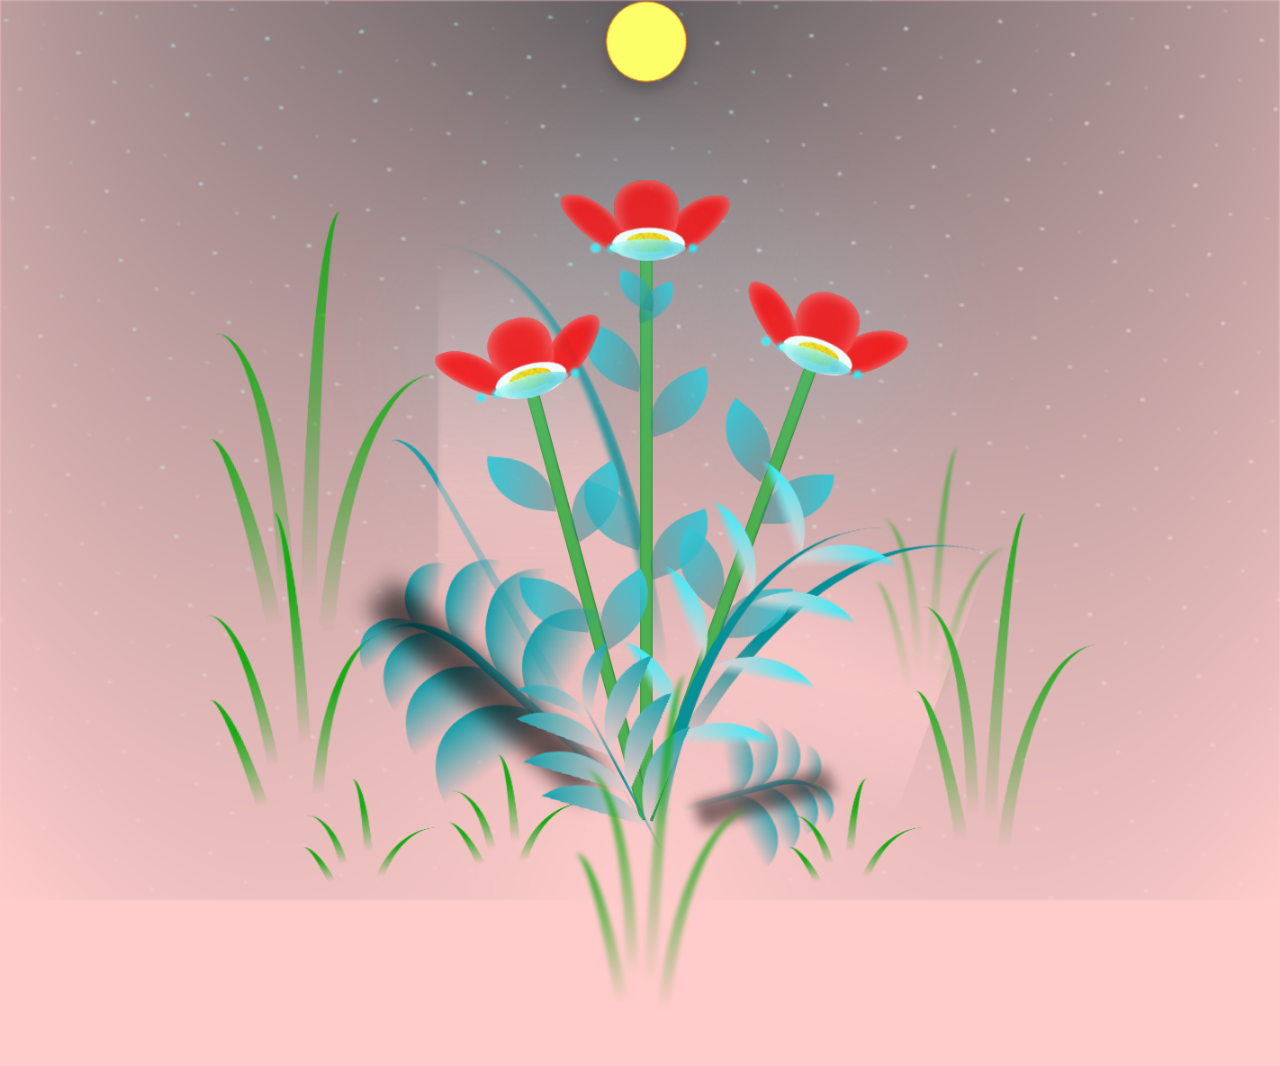
<file: index.html>
<!DOCTYPE html>
<html lang="en">
<head>
    <meta charset="UTF-8">
    <meta name="viewport" content="width=device-width, initial-scale=1.0">
    <title><3</title>
    <link rel="stylesheet" href="style.css">
    <script src="script.js"></script>
</head>
<body class="not-loaded">
    <div class="night"></div>
    <div class="flowers">
      <div class="flower flower--1">
        <div class="flower__leafs flower__leafs--1">
          <div class="flower__leaf flower__leaf--1"></div>
          <div class="flower__leaf flower__leaf--2"></div>
          <div class="flower__leaf flower__leaf--3"></div>
          <div class="flower__leaf flower__leaf--4"></div>
          <div class="flower__white-circle"></div>
  
          <div class="flower__light flower__light--1"></div>
          <div class="flower__light flower__light--2"></div>
          <div class="flower__light flower__light--3"></div>
          <div class="flower__light flower__light--4"></div>
          <div class="flower__light flower__light--5"></div>
          <div class="flower__light flower__light--6"></div>
          <div class="flower__light flower__light--7"></div>
          <div class="flower__light flower__light--8"></div>
  
        </div>
        <div class="flower__line">
          <div class="flower__line__leaf flower__line__leaf--1"></div>
          <div class="flower__line__leaf flower__line__leaf--2"></div>
          <div class="flower__line__leaf flower__line__leaf--3"></div>
          <div class="flower__line__leaf flower__line__leaf--4"></div>
          <div class="flower__line__leaf flower__line__leaf--5"></div>
          <div class="flower__line__leaf flower__line__leaf--6"></div>
        </div>
        <a href="yesno.html" class="flower__button"></a>
      </div>
  
      <div class="flower flower--2">
        <div class="flower__leafs flower__leafs--2">
          <div class="flower__leaf flower__leaf--1"></div>
          <div class="flower__leaf flower__leaf--2"></div>
          <div class="flower__leaf flower__leaf--3"></div>
          <div class="flower__leaf flower__leaf--4"></div>
          <div class="flower__white-circle"></div>
  
          <div class="flower__light flower__light--1"></div>
          <div class="flower__light flower__light--2"></div>
          <div class="flower__light flower__light--3"></div>
          <div class="flower__light flower__light--4"></div>
          <div class="flower__light flower__light--5"></div>
          <div class="flower__light flower__light--6"></div>
          <div class="flower__light flower__light--7"></div>
          <div class="flower__light flower__light--8"></div>
  
        </div>
        <div class="flower__line">
          <div class="flower__line__leaf flower__line__leaf--1"></div>
          <div class="flower__line__leaf flower__line__leaf--2"></div>
          <div class="flower__line__leaf flower__line__leaf--3"></div>
          <div class="flower__line__leaf flower__line__leaf--4"></div>
        </div>
        
      </div>
  
      <div class="flower flower--3">
        <div class="flower__leafs flower__leafs--3">
          <div class="flower__leaf flower__leaf--1"></div>
          <div class="flower__leaf flower__leaf--2"></div>
          <div class="flower__leaf flower__leaf--3"></div>
          <div class="flower__leaf flower__leaf--4"></div>
          <div class="flower__white-circle"></div>
  
          <div class="flower__light flower__light--1"></div>
          <div class="flower__light flower__light--2"></div>
          <div class="flower__light flower__light--3"></div>
          <div class="flower__light flower__light--4"></div>
          <div class="flower__light flower__light--5"></div>
          <div class="flower__light flower__light--6"></div>
          <div class="flower__light flower__light--7"></div>
          <div class="flower__light flower__light--8"></div>
  
        </div>
        <div class="flower__line">
          <div class="flower__line__leaf flower__line__leaf--1"></div>
          <div class="flower__line__leaf flower__line__leaf--2"></div>
          <div class="flower__line__leaf flower__line__leaf--3"></div>
          <div class="flower__line__leaf flower__line__leaf--4"></div>
        </div>
      </div>
  
      <div class="grow-ans" style="--d:1.2s">
        <div class="flower__g-long">
          <div class="flower__g-long__top"></div>
          <div class="flower__g-long__bottom"></div>
        </div>
      </div>
  
      <div class="growing-grass">
        <div class="flower__grass flower__grass--1">
          <div class="flower__grass--top"></div>
          <div class="flower__grass--bottom"></div>
          <div class="flower__grass__leaf flower__grass__leaf--1"></div>
          <div class="flower__grass__leaf flower__grass__leaf--2"></div>
          <div class="flower__grass__leaf flower__grass__leaf--3"></div>
          <div class="flower__grass__leaf flower__grass__leaf--4"></div>
          <div class="flower__grass__leaf flower__grass__leaf--5"></div>
          <div class="flower__grass__leaf flower__grass__leaf--6"></div>
          <div class="flower__grass__leaf flower__grass__leaf--7"></div>
          <div class="flower__grass__leaf flower__grass__leaf--8"></div>
          <div class="flower__grass__overlay"></div>
        </div>
      </div>
  
      <div class="growing-grass">
        <div class="flower__grass flower__grass--2">
          <div class="flower__grass--top"></div>
          <div class="flower__grass--bottom"></div>
          <div class="flower__grass__leaf flower__grass__leaf--1"></div>
          <div class="flower__grass__leaf flower__grass__leaf--2"></div>
          <div class="flower__grass__leaf flower__grass__leaf--3"></div>
          <div class="flower__grass__leaf flower__grass__leaf--4"></div>
          <div class="flower__grass__leaf flower__grass__leaf--5"></div>
          <div class="flower__grass__leaf flower__grass__leaf--6"></div>
          <div class="flower__grass__leaf flower__grass__leaf--7"></div>
          <div class="flower__grass__leaf flower__grass__leaf--8"></div>
          <div class="flower__grass__overlay"></div>
        </div>
      </div>
  
      <div class="grow-ans" style="--d:2.4s">
        <div class="flower__g-right flower__g-right--1">
          <div class="leaf"></div>
        </div>
      </div>
  
      <div class="grow-ans" style="--d:2.8s">
        <div class="flower__g-right flower__g-right--2">
          <div class="leaf"></div>
        </div>
      </div>
  
      <div class="grow-ans" style="--d:2.8s">
        <div class="flower__g-front">
          <div class="flower__g-front__leaf-wrapper flower__g-front__leaf-wrapper--1">
            <div class="flower__g-front__leaf"></div>
          </div>
          <div class="flower__g-front__leaf-wrapper flower__g-front__leaf-wrapper--2">
            <div class="flower__g-front__leaf"></div>
          </div>
          <div class="flower__g-front__leaf-wrapper flower__g-front__leaf-wrapper--3">
            <div class="flower__g-front__leaf"></div>
          </div>
          <div class="flower__g-front__leaf-wrapper flower__g-front__leaf-wrapper--4">
            <div class="flower__g-front__leaf"></div>
          </div>
          <div class="flower__g-front__leaf-wrapper flower__g-front__leaf-wrapper--5">
            <div class="flower__g-front__leaf"></div>
          </div>
          <div class="flower__g-front__leaf-wrapper flower__g-front__leaf-wrapper--6">
            <div class="flower__g-front__leaf"></div>
          </div>
          <div class="flower__g-front__leaf-wrapper flower__g-front__leaf-wrapper--7">
            <div class="flower__g-front__leaf"></div>
          </div>
          <div class="flower__g-front__leaf-wrapper flower__g-front__leaf-wrapper--8">
            <div class="flower__g-front__leaf"></div>
          </div>
          <div class="flower__g-front__line"></div>
        </div>
      </div>
  
      <div class="grow-ans" style="--d:3.2s">
        <div class="flower__g-fr">
          <div class="leaf"></div>
          <div class="flower__g-fr__leaf flower__g-fr__leaf--1"></div>
          <div class="flower__g-fr__leaf flower__g-fr__leaf--2"></div>
          <div class="flower__g-fr__leaf flower__g-fr__leaf--3"></div>
          <div class="flower__g-fr__leaf flower__g-fr__leaf--4"></div>
          <div class="flower__g-fr__leaf flower__g-fr__leaf--5"></div>
          <div class="flower__g-fr__leaf flower__g-fr__leaf--6"></div>
          <div class="flower__g-fr__leaf flower__g-fr__leaf--7"></div>
          <div class="flower__g-fr__leaf flower__g-fr__leaf--8"></div>
        </div>
      </div>
  
      <div class="long-g long-g--0">
        <div class="grow-ans" style="--d:3s">
          <div class="leaf leaf--0"></div>
        </div>
        <div class="grow-ans" style="--d:2.2s">
          <div class="leaf leaf--1"></div>
        </div>
        <div class="grow-ans" style="--d:3.4s">
          <div class="leaf leaf--2"></div>
        </div>
        <div class="grow-ans" style="--d:3.6s">
          <div class="leaf leaf--3"></div>
        </div>
      </div>
  
      <div class="long-g long-g--1">
        <div class="grow-ans" style="--d:3.6s">
          <div class="leaf leaf--0"></div>
        </div>
        <div class="grow-ans" style="--d:3.8s">
          <div class="leaf leaf--1"></div>
        </div>
        <div class="grow-ans" style="--d:4s">
          <div class="leaf leaf--2"></div>
        </div>
        <div class="grow-ans" style="--d:4.2s">
          <div class="leaf leaf--3"></div>
        </div>
      </div>
  
      <div class="long-g long-g--2">
        <div class="grow-ans" style="--d:4s">
          <div class="leaf leaf--0"></div>
        </div>
        <div class="grow-ans" style="--d:4.2s">
          <div class="leaf leaf--1"></div>
        </div>
        <div class="grow-ans" style="--d:4.4s">
          <div class="leaf leaf--2"></div>
        </div>
        <div class="grow-ans" style="--d:4.6s">
          <div class="leaf leaf--3"></div>
        </div>
      </div>
  
      <div class="long-g long-g--3">
        <div class="grow-ans" style="--d:4s">
          <div class="leaf leaf--0"></div>
        </div>
        <div class="grow-ans" style="--d:4.2s">
          <div class="leaf leaf--1"></div>
        </div>
        <div class="grow-ans" style="--d:3s">
          <div class="leaf leaf--2"></div>
        </div>
        <div class="grow-ans" style="--d:3.6s">
          <div class="leaf leaf--3"></div>
        </div>
      </div>
  
      <div class="long-g long-g--4">
        <div class="grow-ans" style="--d:4s">
          <div class="leaf leaf--0"></div>
        </div>
        <div class="grow-ans" style="--d:4.2s">
          <div class="leaf leaf--1"></div>
        </div>
        <div class="grow-ans" style="--d:3s">
          <div class="leaf leaf--2"></div>
        </div>
        <div class="grow-ans" style="--d:3.6s">
          <div class="leaf leaf--3"></div>
        </div>
      </div>
  
      <div class="long-g long-g--5">
        <div class="grow-ans" style="--d:4s">
          <div class="leaf leaf--0"></div>
        </div>
        <div class="grow-ans" style="--d:4.2s">
          <div class="leaf leaf--1"></div>
        </div>
        <div class="grow-ans" style="--d:3s">
          <div class="leaf leaf--2"></div>
        </div>
        <div class="grow-ans" style="--d:3.6s">
          <div class="leaf leaf--3"></div>
        </div>
      </div>
  
      <div class="long-g long-g--6">
        <div class="grow-ans" style="--d:4.2s">
          <div class="leaf leaf--0"></div>
        </div>
        <div class="grow-ans" style="--d:4.4s">
          <div class="leaf leaf--1"></div>
        </div>
        <div class="grow-ans" style="--d:4.6s">
          <div class="leaf leaf--2"></div>
        </div>
        <div class="grow-ans" style="--d:4.8s">
          <div class="leaf leaf--3"></div>
        </div>
      </div>
  
      <div class="long-g long-g--7">
        <div class="grow-ans" style="--d:3s">
          <div class="leaf leaf--0"></div>
        </div>
        <div class="grow-ans" style="--d:3.2s">
          <div class="leaf leaf--1"></div>
        </div>
        <div class="grow-ans" style="--d:3.5s">
          <div class="leaf leaf--2"></div>
        </div>
        <div class="grow-ans" style="--d:3.6s">
          <div class="leaf leaf--3"></div>
        </div>
      </div>
    </div>
  </body>
</html>
</file>
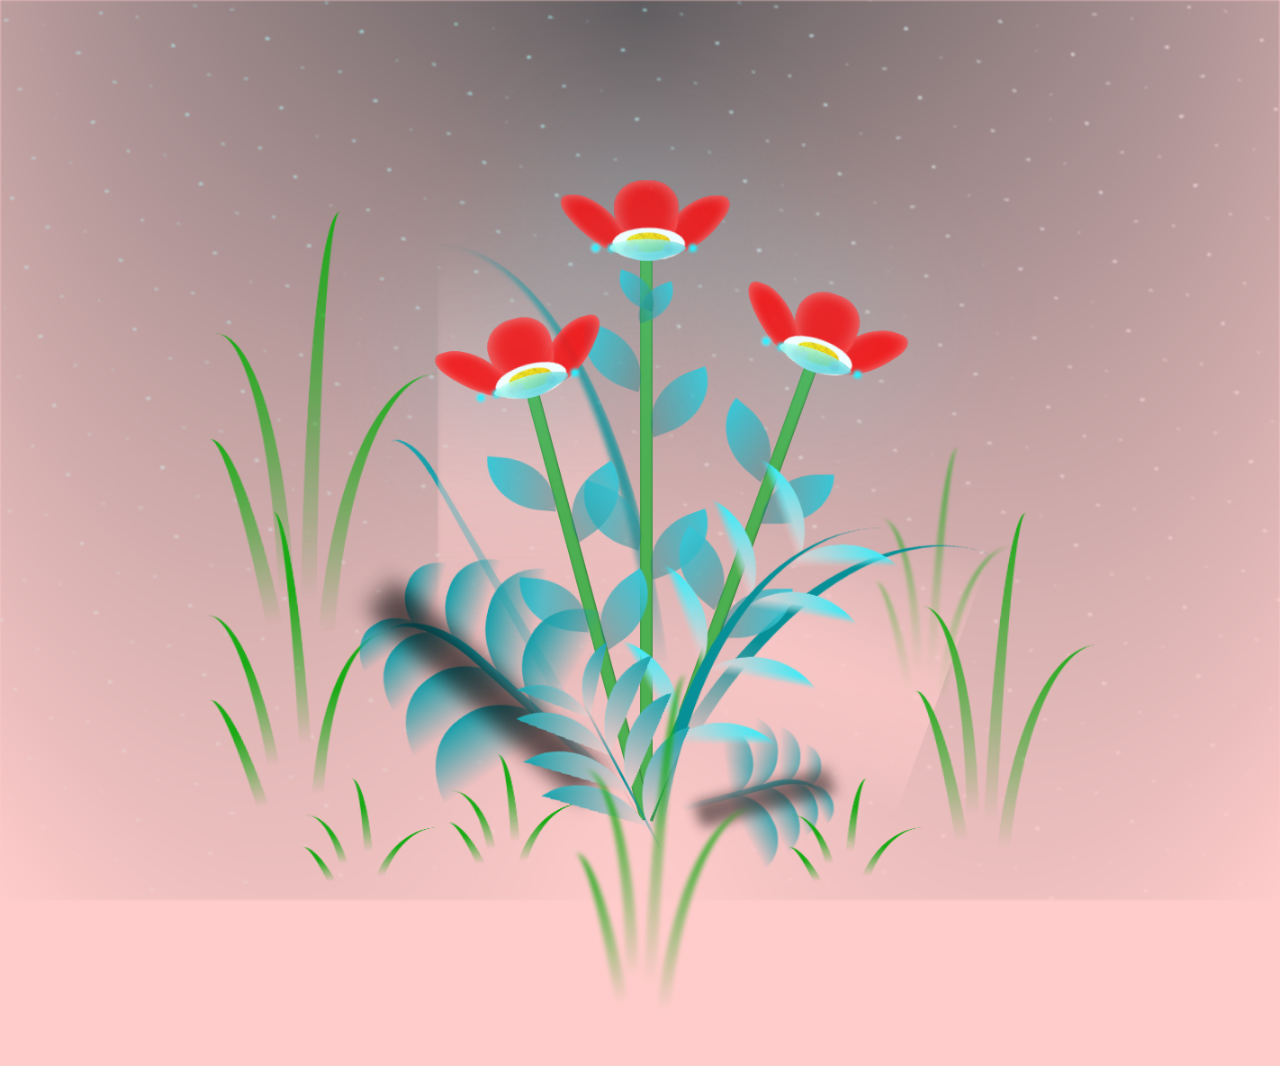
<file: flowers.html>
<!DOCTYPE html>
<html lang="en">
<head>
    <meta charset="UTF-8">
    <meta name="viewport" content="width=device-width, initial-scale=1.0">
    <title><3</title>
    <link rel="stylesheet" href="style.css">
    <script src="script.js"></script>
</head>
<body class="not-loaded">
    <div class="night"></div>
    <div class="flowers">
      <div class="flower flower--1">
        <div class="flower__leafs flower__leafs--1">
          <div class="flower__leaf flower__leaf--1"></div>
          <div class="flower__leaf flower__leaf--2"></div>
          <div class="flower__leaf flower__leaf--3"></div>
          <div class="flower__leaf flower__leaf--4"></div>
          <div class="flower__white-circle"></div>
  
          <div class="flower__light flower__light--1"></div>
          <div class="flower__light flower__light--2"></div>
          <div class="flower__light flower__light--3"></div>
          <div class="flower__light flower__light--4"></div>
          <div class="flower__light flower__light--5"></div>
          <div class="flower__light flower__light--6"></div>
          <div class="flower__light flower__light--7"></div>
          <div class="flower__light flower__light--8"></div>
  
        </div>
        <div class="flower__line">
          <div class="flower__line__leaf flower__line__leaf--1"></div>
          <div class="flower__line__leaf flower__line__leaf--2"></div>
          <div class="flower__line__leaf flower__line__leaf--3"></div>
          <div class="flower__line__leaf flower__line__leaf--4"></div>
          <div class="flower__line__leaf flower__line__leaf--5"></div>
          <div class="flower__line__leaf flower__line__leaf--6"></div>
        </div>
      </div>
  
      <div class="flower flower--2">
        <div class="flower__leafs flower__leafs--2">
          <div class="flower__leaf flower__leaf--1"></div>
          <div class="flower__leaf flower__leaf--2"></div>
          <div class="flower__leaf flower__leaf--3"></div>
          <div class="flower__leaf flower__leaf--4"></div>
          <div class="flower__white-circle"></div>
  
          <div class="flower__light flower__light--1"></div>
          <div class="flower__light flower__light--2"></div>
          <div class="flower__light flower__light--3"></div>
          <div class="flower__light flower__light--4"></div>
          <div class="flower__light flower__light--5"></div>
          <div class="flower__light flower__light--6"></div>
          <div class="flower__light flower__light--7"></div>
          <div class="flower__light flower__light--8"></div>
  
        </div>
        <div class="flower__line">
          <div class="flower__line__leaf flower__line__leaf--1"></div>
          <div class="flower__line__leaf flower__line__leaf--2"></div>
          <div class="flower__line__leaf flower__line__leaf--3"></div>
          <div class="flower__line__leaf flower__line__leaf--4"></div>
        </div>
      </div>
  
      <div class="flower flower--3">
        <div class="flower__leafs flower__leafs--3">
          <div class="flower__leaf flower__leaf--1"></div>
          <div class="flower__leaf flower__leaf--2"></div>
          <div class="flower__leaf flower__leaf--3"></div>
          <div class="flower__leaf flower__leaf--4"></div>
          <div class="flower__white-circle"></div>
  
          <div class="flower__light flower__light--1"></div>
          <div class="flower__light flower__light--2"></div>
          <div class="flower__light flower__light--3"></div>
          <div class="flower__light flower__light--4"></div>
          <div class="flower__light flower__light--5"></div>
          <div class="flower__light flower__light--6"></div>
          <div class="flower__light flower__light--7"></div>
          <div class="flower__light flower__light--8"></div>
  
        </div>
        <div class="flower__line">
          <div class="flower__line__leaf flower__line__leaf--1"></div>
          <div class="flower__line__leaf flower__line__leaf--2"></div>
          <div class="flower__line__leaf flower__line__leaf--3"></div>
          <div class="flower__line__leaf flower__line__leaf--4"></div>
        </div>
      </div>
  
      <div class="grow-ans" style="--d:1.2s">
        <div class="flower__g-long">
          <div class="flower__g-long__top"></div>
          <div class="flower__g-long__bottom"></div>
        </div>
      </div>
  
      <div class="growing-grass">
        <div class="flower__grass flower__grass--1">
          <div class="flower__grass--top"></div>
          <div class="flower__grass--bottom"></div>
          <div class="flower__grass__leaf flower__grass__leaf--1"></div>
          <div class="flower__grass__leaf flower__grass__leaf--2"></div>
          <div class="flower__grass__leaf flower__grass__leaf--3"></div>
          <div class="flower__grass__leaf flower__grass__leaf--4"></div>
          <div class="flower__grass__leaf flower__grass__leaf--5"></div>
          <div class="flower__grass__leaf flower__grass__leaf--6"></div>
          <div class="flower__grass__leaf flower__grass__leaf--7"></div>
          <div class="flower__grass__leaf flower__grass__leaf--8"></div>
          <div class="flower__grass__overlay"></div>
        </div>
      </div>
  
      <div class="growing-grass">
        <div class="flower__grass flower__grass--2">
          <div class="flower__grass--top"></div>
          <div class="flower__grass--bottom"></div>
          <div class="flower__grass__leaf flower__grass__leaf--1"></div>
          <div class="flower__grass__leaf flower__grass__leaf--2"></div>
          <div class="flower__grass__leaf flower__grass__leaf--3"></div>
          <div class="flower__grass__leaf flower__grass__leaf--4"></div>
          <div class="flower__grass__leaf flower__grass__leaf--5"></div>
          <div class="flower__grass__leaf flower__grass__leaf--6"></div>
          <div class="flower__grass__leaf flower__grass__leaf--7"></div>
          <div class="flower__grass__leaf flower__grass__leaf--8"></div>
          <div class="flower__grass__overlay"></div>
        </div>
      </div>
  
      <div class="grow-ans" style="--d:2.4s">
        <div class="flower__g-right flower__g-right--1">
          <div class="leaf"></div>
        </div>
      </div>
  
      <div class="grow-ans" style="--d:2.8s">
        <div class="flower__g-right flower__g-right--2">
          <div class="leaf"></div>
        </div>
      </div>
  
      <div class="grow-ans" style="--d:2.8s">
        <div class="flower__g-front">
          <div class="flower__g-front__leaf-wrapper flower__g-front__leaf-wrapper--1">
            <div class="flower__g-front__leaf"></div>
          </div>
          <div class="flower__g-front__leaf-wrapper flower__g-front__leaf-wrapper--2">
            <div class="flower__g-front__leaf"></div>
          </div>
          <div class="flower__g-front__leaf-wrapper flower__g-front__leaf-wrapper--3">
            <div class="flower__g-front__leaf"></div>
          </div>
          <div class="flower__g-front__leaf-wrapper flower__g-front__leaf-wrapper--4">
            <div class="flower__g-front__leaf"></div>
          </div>
          <div class="flower__g-front__leaf-wrapper flower__g-front__leaf-wrapper--5">
            <div class="flower__g-front__leaf"></div>
          </div>
          <div class="flower__g-front__leaf-wrapper flower__g-front__leaf-wrapper--6">
            <div class="flower__g-front__leaf"></div>
          </div>
          <div class="flower__g-front__leaf-wrapper flower__g-front__leaf-wrapper--7">
            <div class="flower__g-front__leaf"></div>
          </div>
          <div class="flower__g-front__leaf-wrapper flower__g-front__leaf-wrapper--8">
            <div class="flower__g-front__leaf"></div>
          </div>
          <div class="flower__g-front__line"></div>
        </div>
      </div>
  
      <div class="grow-ans" style="--d:3.2s">
        <div class="flower__g-fr">
          <div class="leaf"></div>
          <div class="flower__g-fr__leaf flower__g-fr__leaf--1"></div>
          <div class="flower__g-fr__leaf flower__g-fr__leaf--2"></div>
          <div class="flower__g-fr__leaf flower__g-fr__leaf--3"></div>
          <div class="flower__g-fr__leaf flower__g-fr__leaf--4"></div>
          <div class="flower__g-fr__leaf flower__g-fr__leaf--5"></div>
          <div class="flower__g-fr__leaf flower__g-fr__leaf--6"></div>
          <div class="flower__g-fr__leaf flower__g-fr__leaf--7"></div>
          <div class="flower__g-fr__leaf flower__g-fr__leaf--8"></div>
        </div>
      </div>
  
      <div class="long-g long-g--0">
        <div class="grow-ans" style="--d:3s">
          <div class="leaf leaf--0"></div>
        </div>
        <div class="grow-ans" style="--d:2.2s">
          <div class="leaf leaf--1"></div>
        </div>
        <div class="grow-ans" style="--d:3.4s">
          <div class="leaf leaf--2"></div>
        </div>
        <div class="grow-ans" style="--d:3.6s">
          <div class="leaf leaf--3"></div>
        </div>
      </div>
  
      <div class="long-g long-g--1">
        <div class="grow-ans" style="--d:3.6s">
          <div class="leaf leaf--0"></div>
        </div>
        <div class="grow-ans" style="--d:3.8s">
          <div class="leaf leaf--1"></div>
        </div>
        <div class="grow-ans" style="--d:4s">
          <div class="leaf leaf--2"></div>
        </div>
        <div class="grow-ans" style="--d:4.2s">
          <div class="leaf leaf--3"></div>
        </div>
      </div>
  
      <div class="long-g long-g--2">
        <div class="grow-ans" style="--d:4s">
          <div class="leaf leaf--0"></div>
        </div>
        <div class="grow-ans" style="--d:4.2s">
          <div class="leaf leaf--1"></div>
        </div>
        <div class="grow-ans" style="--d:4.4s">
          <div class="leaf leaf--2"></div>
        </div>
        <div class="grow-ans" style="--d:4.6s">
          <div class="leaf leaf--3"></div>
        </div>
      </div>
  
      <div class="long-g long-g--3">
        <div class="grow-ans" style="--d:4s">
          <div class="leaf leaf--0"></div>
        </div>
        <div class="grow-ans" style="--d:4.2s">
          <div class="leaf leaf--1"></div>
        </div>
        <div class="grow-ans" style="--d:3s">
          <div class="leaf leaf--2"></div>
        </div>
        <div class="grow-ans" style="--d:3.6s">
          <div class="leaf leaf--3"></div>
        </div>
      </div>
  
      <div class="long-g long-g--4">
        <div class="grow-ans" style="--d:4s">
          <div class="leaf leaf--0"></div>
        </div>
        <div class="grow-ans" style="--d:4.2s">
          <div class="leaf leaf--1"></div>
        </div>
        <div class="grow-ans" style="--d:3s">
          <div class="leaf leaf--2"></div>
        </div>
        <div class="grow-ans" style="--d:3.6s">
          <div class="leaf leaf--3"></div>
        </div>
      </div>
  
      <div class="long-g long-g--5">
        <div class="grow-ans" style="--d:4s">
          <div class="leaf leaf--0"></div>
        </div>
        <div class="grow-ans" style="--d:4.2s">
          <div class="leaf leaf--1"></div>
        </div>
        <div class="grow-ans" style="--d:3s">
          <div class="leaf leaf--2"></div>
        </div>
        <div class="grow-ans" style="--d:3.6s">
          <div class="leaf leaf--3"></div>
        </div>
      </div>
  
      <div class="long-g long-g--6">
        <div class="grow-ans" style="--d:4.2s">
          <div class="leaf leaf--0"></div>
        </div>
        <div class="grow-ans" style="--d:4.4s">
          <div class="leaf leaf--1"></div>
        </div>
        <div class="grow-ans" style="--d:4.6s">
          <div class="leaf leaf--2"></div>
        </div>
        <div class="grow-ans" style="--d:4.8s">
          <div class="leaf leaf--3"></div>
        </div>
      </div>
  
      <div class="long-g long-g--7">
        <div class="grow-ans" style="--d:3s">
          <div class="leaf leaf--0"></div>
        </div>
        <div class="grow-ans" style="--d:3.2s">
          <div class="leaf leaf--1"></div>
        </div>
        <div class="grow-ans" style="--d:3.5s">
          <div class="leaf leaf--2"></div>
        </div>
        <div class="grow-ans" style="--d:3.6s">
          <div class="leaf leaf--3"></div>
        </div>
      </div>
    </div>
  </body>
</html>
</file>
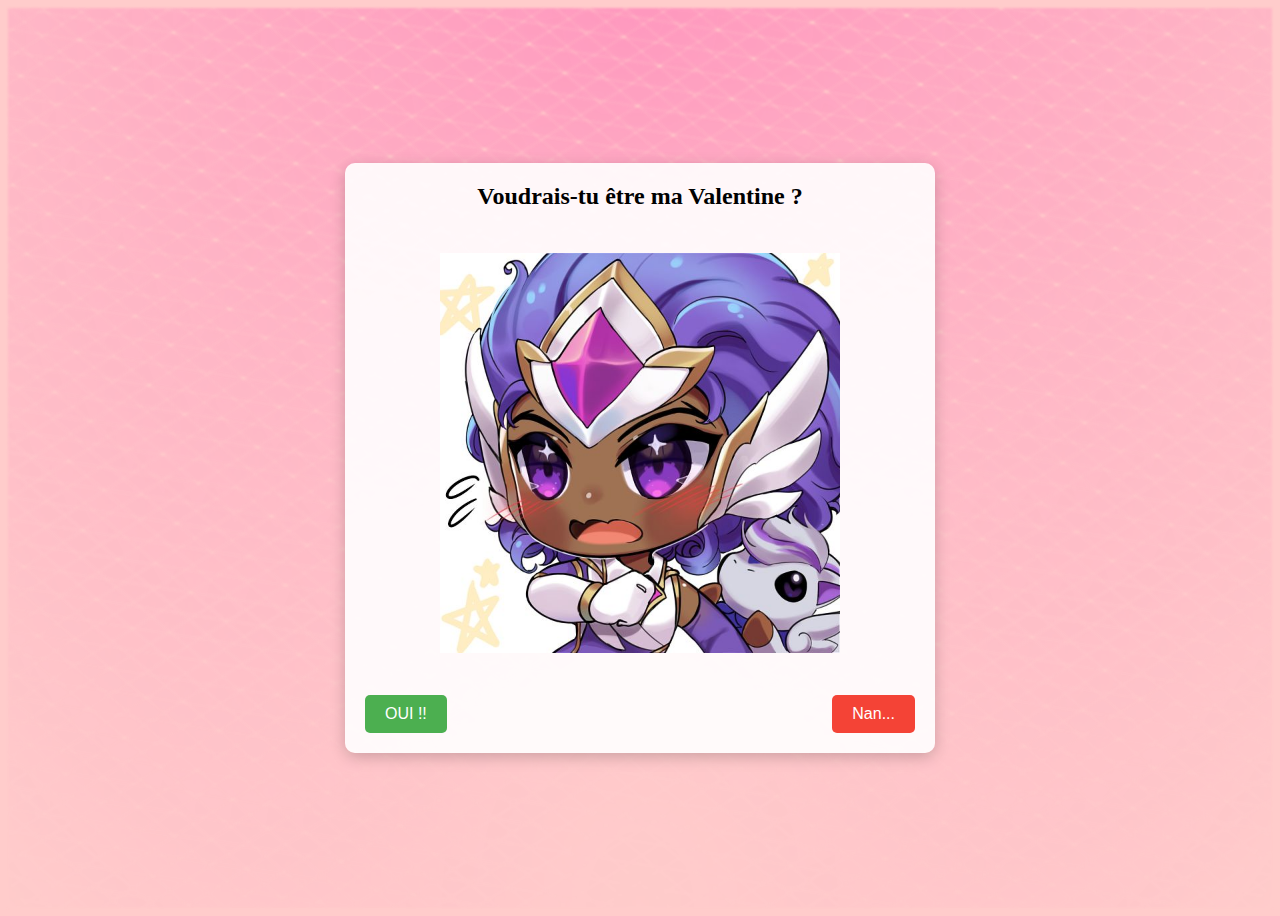
<file: yesno.html>
<!DOCTYPE html>
<html lang="fr">
<head>
    <meta charset="UTF-8">
    <meta name="viewport" content="width=device-width, initial-scale=1.0">
    <title><3</title>
    <link rel="stylesheet" href="question.css">
    <script src="script.js"></script>
</head>
<body>
    <div class="background"></div>
        <div class="vignette">
            <h1 class="vignette__title">Voudrais-tu être ma Valentine ?</h1>
            <img src="img/rell.jpg" alt="Star Guardian Rell" class="vignette__image">
            <div class="vignette__buttons">
                <button class="vignette__button vignette__button--green">OUI !!</button>
                <button class="vignette__button vignette__button--red">Nan...</button>
            </div>
            <button class="vignette__button vignette__button--heart" style="display: none;"><a href="index.html">❤️</a></button>
        </div>
</body>
</html>
</file>
<file: style.css>
*,
*::after,
*::before {
  padding: 0;
  margin: 0;
  box-sizing: border-box;
}

:root {
  --dark-color: #ffcccb; 
  --stem-color: #4CAF50; 
  --petal-color: #FF0000; 
  --light-color: #FFB6C1;
}

body {
  display: flex;
  align-items: flex-end;
  justify-content: center;
  min-height: 100vh;
  background-color: var(--dark-color);
  overflow: hidden;
  perspective: 1000px;
}

.night {
  position: fixed;
  left: 50%;
  top: 0;
  transform: translateX(-50%);
  width: 100%;
  height: 100%;
  filter: blur(0.1vmin);
  background-image: radial-gradient(ellipse at top, transparent 0%, var(--dark-color)), radial-gradient(ellipse at bottom, var(--dark-color), rgba(145, 233, 255, 0.2)), repeating-linear-gradient(220deg, rgb(0, 0, 0) 0px, rgb(0, 0, 0) 19px, transparent 19px, transparent 22px), repeating-linear-gradient(189deg, rgb(0, 0, 0) 0px, rgb(0, 0, 0) 19px, transparent 19px, transparent 22px), repeating-linear-gradient(148deg, rgb(0, 0, 0) 0px, rgb(0, 0, 0) 19px, transparent 19px, transparent 22px), linear-gradient(90deg, rgb(0, 255, 250), rgb(240, 240, 240));
}

.flowers {
  position: relative;
  transform: scale(0.9);
}

.flower {
  position: absolute;
  bottom: 10vmin;
  transform-origin: bottom center;
  z-index: 10;
  --fl-speed: 0.8s;
}
.flower--1 {
  animation: moving-flower-1 4s linear infinite;
}
.flower--1 .flower__line {
  
  height: 70vmin;
  animation-delay: 0.3s;
}
.flower--1 .flower__line__leaf--1 {
  animation: blooming-leaf-right var(--fl-speed) 1.6s backwards;
}
.flower--1 .flower__line__leaf--2 {
  animation: blooming-leaf-right var(--fl-speed) 1.4s backwards;
}
.flower--1 .flower__line__leaf--3 {
  animation: blooming-leaf-left var(--fl-speed) 1.2s backwards;
}
.flower--1 .flower__line__leaf--4 {
  animation: blooming-leaf-left var(--fl-speed) 1s backwards;
}
.flower--1 .flower__line__leaf--5 {
  animation: blooming-leaf-right var(--fl-speed) 1.8s backwards;
}
.flower--1 .flower__line__leaf--6 {
  animation: blooming-leaf-left var(--fl-speed) 2s backwards;
}
.flower--2 {
  left: 50%;
  transform: rotate(20deg);
  animation: moving-flower-2 4s linear infinite;
}
.flower--2 .flower__line {
  height: 60vmin;
  animation-delay: 0.6s;
}
.flower--2 .flower__line__leaf--1 {
  animation: blooming-leaf-right var(--fl-speed) 1.9s backwards;
}
.flower--2 .flower__line__leaf--2 {
  animation: blooming-leaf-right var(--fl-speed) 1.7s backwards;
}
.flower--2 .flower__line__leaf--3 {
  animation: blooming-leaf-left var(--fl-speed) 1.5s backwards;
}
.flower--2 .flower__line__leaf--4 {
  animation: blooming-leaf-left var(--fl-speed) 1.3s backwards;
}
.flower--3 {
  left: 50%;
  transform: rotate(-15deg);
  animation: moving-flower-3 4s linear infinite;
}
.flower--3 .flower__line {
  animation-delay: 0.9s;
}
.flower--3 .flower__line__leaf--1 {
  animation: blooming-leaf-right var(--fl-speed) 2.5s backwards;
}
.flower--3 .flower__line__leaf--2 {
  animation: blooming-leaf-right var(--fl-speed) 2.3s backwards;
}
.flower--3 .flower__line__leaf--3 {
  animation: blooming-leaf-left var(--fl-speed) 2.1s backwards;
}
.flower--3 .flower__line__leaf--4 {
  animation: blooming-leaf-left var(--fl-speed) 1.9s backwards;
}
.flower__leafs {
  position: relative;
  animation: blooming-flower 2s backwards;
}
.flower__leafs--1 {
  animation-delay: 1.1s;
}
.flower__leafs--2 {
  animation-delay: 1.4s;
}
.flower__leafs--3 {
  animation-delay: 1.7s;
}
.flower__leafs::after {
  content: "";
  position: absolute;
  left: 0;
  top: 0;
  transform: translate(-50%, -100%);
  width: 8vmin;
  height: 8vmin;
  background-color: #6bf0ff;
  filter: blur(10vmin);
}
.flower__leaf {
  position: absolute;
  bottom: 0;
  left: 50%;
  width: 8vmin;
  height: 11vmin;
  border-radius: 51% 49% 47% 53%/44% 45% 55% 69%;
  background-color: var(--petal-color);
  background-image: linear-gradient(to top, #FF0000, var(--petal-color)); 
  transform-origin: bottom center;
  opacity: 0.9;
  box-shadow: inset 0 0 2vmin rgba(255, 255, 255, 0.5);
}
.flower__leaf--1 {
  transform: translate(-10%, 1%) rotateY(40deg) rotateX(-50deg);
}
.flower__leaf--2 {
  transform: translate(-50%, -4%) rotateX(40deg);
}
.flower__leaf--3 {
  transform: translate(-90%, 0%) rotateY(45deg) rotateX(50deg);
}
.flower__leaf--4 {
  width: 8vmin;
  height: 8vmin;
  transform-origin: bottom left;
  border-radius: 4vmin 10vmin 4vmin 4vmin;
  transform: translate(0%, 18%) rotateX(70deg) rotate(-43deg);
  background-image: linear-gradient(to top, #39c6d6, #a7ffee);
  z-index: 1;
  opacity: 0.8;
}
.flower__white-circle {
  position: absolute;
  left: -3.5vmin;
  top: -3vmin;
  width: 9vmin;
  height: 4vmin;
  border-radius: 50%;
  background-color: #fff;
}
.flower__white-circle::after {
  content: "";
  position: absolute;
  left: 50%;
  top: 45%;
  transform: translate(-50%, -50%);
  width: 60%;
  height: 60%;
  border-radius: inherit;
  background-image: repeating-linear-gradient(135deg, rgba(0, 0, 0, 0.03) 0px, rgba(0, 0, 0, 0.03) 1px, transparent 1px, transparent 12px), repeating-linear-gradient(45deg, rgba(0, 0, 0, 0.03) 0px, rgba(0, 0, 0, 0.03) 1px, transparent 1px, transparent 12px), repeating-linear-gradient(67.5deg, rgba(0, 0, 0, 0.03) 0px, rgba(0, 0, 0, 0.03) 1px, transparent 1px, transparent 12px), repeating-linear-gradient(135deg, rgba(0, 0, 0, 0.03) 0px, rgba(0, 0, 0, 0.03) 1px, transparent 1px, transparent 12px), repeating-linear-gradient(45deg, rgba(0, 0, 0, 0.03) 0px, rgba(0, 0, 0, 0.03) 1px, transparent 1px, transparent 12px), repeating-linear-gradient(112.5deg, rgba(0, 0, 0, 0.03) 0px, rgba(0, 0, 0, 0.03) 1px, transparent 1px, transparent 12px), repeating-linear-gradient(112.5deg, rgba(0, 0, 0, 0.03) 0px, rgba(0, 0, 0, 0.03) 1px, transparent 1px, transparent 12px), repeating-linear-gradient(45deg, rgba(0, 0, 0, 0.03) 0px, rgba(0, 0, 0, 0.03) 1px, transparent 1px, transparent 12px), repeating-linear-gradient(22.5deg, rgba(0, 0, 0, 0.03) 0px, rgba(0, 0, 0, 0.03) 1px, transparent 1px, transparent 12px), repeating-linear-gradient(45deg, rgba(0, 0, 0, 0.03) 0px, rgba(0, 0, 0, 0.03) 1px, transparent 1px, transparent 12px), repeating-linear-gradient(22.5deg, rgba(0, 0, 0, 0.03) 0px, rgba(0, 0, 0, 0.03) 1px, transparent 1px, transparent 12px), repeating-linear-gradient(135deg, rgba(0, 0, 0, 0.03) 0px, rgba(0, 0, 0, 0.03) 1px, transparent 1px, transparent 12px), repeating-linear-gradient(157.5deg, rgba(0, 0, 0, 0.03) 0px, rgba(0, 0, 0, 0.03) 1px, transparent 1px, transparent 12px), repeating-linear-gradient(67.5deg, rgba(0, 0, 0, 0.03) 0px, rgba(0, 0, 0, 0.03) 1px, transparent 1px, transparent 12px), repeating-linear-gradient(67.5deg, rgba(0, 0, 0, 0.03) 0px, rgba(0, 0, 0, 0.03) 1px, transparent 1px, transparent 12px), linear-gradient(90deg, rgb(255, 235, 18), rgb(255, 206, 0));
}
.flower__line {
  height: 55vmin;
  width: 1.5vmin;
  background-color: var(--stem-color);
  box-shadow: inset 0 0 2px rgba(0, 0, 0, 0.5);
  animation: grow-flower-tree 4s backwards;
}
.flower__line__leaf {
  --w: 7vmin;
  --h: calc(var(--w) + 2vmin);
  position: absolute;
  top: 20%;
  left: 90%;
  width: var(--w);
  height: var(--h);
  border-top-right-radius: var(--h);
  border-bottom-left-radius: var(--h);
  background-image: linear-gradient(to top, rgba(20, 117, 122, 0.4), #39c6d6);
}
.flower__line__leaf--1 {
  transform: rotate(70deg) rotateY(30deg);
}
.flower__line__leaf--2 {
  top: 45%;
  transform: rotate(70deg) rotateY(30deg);
}
.flower__line__leaf--3, .flower__line__leaf--4, .flower__line__leaf--6 {
  border-top-right-radius: 0;
  border-bottom-left-radius: 0;
  border-top-left-radius: var(--h);
  border-bottom-right-radius: var(--h);
  left: -460%;
  top: 12%;
  transform: rotate(-70deg) rotateY(30deg);
}
.flower__line__leaf--4 {
  top: 40%;
}
.flower__line__leaf--5 {
  top: 0;
  transform-origin: left;
  transform: rotate(70deg) rotateY(30deg) scale(0.6);
}
.flower__line__leaf--6 {
  top: -2%;
  left: -450%;
  transform-origin: right;
  transform: rotate(-70deg) rotateY(30deg) scale(0.6);
}
.flower__light {
  position: absolute;
  bottom: 0vmin;
  width: 1vmin;
  height: 1vmin;
  background-color: var(--light-color);
  border-radius: 50%;
  filter: blur(0.2vmin);
  animation: light-ans 4s linear infinite backwards;
}
.flower__light:nth-child(odd) {
  background-color: #23f0ff;
}
.flower__light--1 {
  left: -2vmin;
  animation-delay: 1s;
}
.flower__light--2 {
  left: 3vmin;
  animation-delay: 0.5s;
}
.flower__light--3 {
  left: -6vmin;
  animation-delay: 0.3s;
}
.flower__light--4 {
  left: 6vmin;
  animation-delay: 0.9s;
}
.flower__light--5 {
  left: -1vmin;
  animation-delay: 1.5s;
}
.flower__light--6 {
  left: -4vmin;
  animation-delay: 3s;
}
.flower__light--7 {
  left: 3vmin;
  animation-delay: 2s;
}
.flower__light--8 {
  left: -6vmin;
  animation-delay: 3.5s;
}
.flower__grass {
  --c: #159faa;
  --line-w: 1.5vmin;
  position: absolute;
  bottom: 12vmin;
  left: -7vmin;
  display: flex;
  flex-direction: column;
  align-items: flex-end;
  z-index: 20;
  transform-origin: bottom center;
  transform: rotate(-48deg) rotateY(40deg);
}
.flower__grass--1 {
  animation: moving-grass 2s linear infinite;
}
.flower__grass--2 {
  left: 2vmin;
  bottom: 10vmin;
  transform: scale(0.5) rotate(75deg) rotateX(10deg) rotateY(-200deg);
  opacity: 0.8;
  z-index: 0;
  animation: moving-grass--2 1.5s linear infinite;
}
.flower__grass--top {
  width: 7vmin;
  height: 10vmin;
  border-top-right-radius: 100%;
  border-right: var(--line-w) solid var(--c);
  transform-origin: bottom center;
  transform: rotate(-2deg);
}
.flower__grass--bottom {
  margin-top: -2px;
  width: var(--line-w);
  height: 25vmin;
  background-image: linear-gradient(to top, transparent, var(--c));
}
.flower__grass__leaf {
  --size: 10vmin;
  position: absolute;
  width: calc(var(--size) * 2.1);
  height: var(--size);
  border-top-left-radius: var(--size);
  border-top-right-radius: var(--size);
  background-image: linear-gradient(to top, transparent, transparent 30%, var(--c));
  z-index: 100;
}
.flower__grass__leaf--1 {
  top: -6%;
  left: 30%;
  --size: 6vmin;
  transform: rotate(-20deg);
  animation: growing-grass-ans--1 2s 2.6s backwards;
}
@keyframes growing-grass-ans--1 {
  0% {
    transform-origin: bottom left;
    transform: rotate(-20deg) scale(0);
  }
}
.flower__grass__leaf--2 {
  top: -5%;
  left: -110%;
  --size: 6vmin;
  transform: rotate(10deg);
  animation: growing-grass-ans--2 2s 2.4s linear backwards;
}
@keyframes growing-grass-ans--2 {
  0% {
    transform-origin: bottom right;
    transform: rotate(10deg) scale(0);
  }
}
.flower__grass__leaf--3 {
  top: 5%;
  left: 60%;
  --size: 8vmin;
  transform: rotate(-18deg) rotateX(-20deg);
  animation: growing-grass-ans--3 2s 2.2s linear backwards;
}
@keyframes growing-grass-ans--3 {
  0% {
    transform-origin: bottom left;
    transform: rotate(-18deg) rotateX(-20deg) scale(0);
  }
}
.flower__grass__leaf--4 {
  top: 6%;
  left: -135%;
  --size: 8vmin;
  transform: rotate(2deg);
  animation: growing-grass-ans--4 2s 2s linear backwards;
}
@keyframes growing-grass-ans--4 {
  0% {
    transform-origin: bottom right;
    transform: rotate(2deg) scale(0);
  }
}
.flower__grass__leaf--5 {
  top: 20%;
  left: 60%;
  --size: 10vmin;
  transform: rotate(-24deg) rotateX(-20deg);
  animation: growing-grass-ans--5 2s 1.8s linear backwards;
}
@keyframes growing-grass-ans--5 {
  0% {
    transform-origin: bottom left;
    transform: rotate(-24deg) rotateX(-20deg) scale(0);
  }
}
.flower__grass__leaf--6 {
  top: 22%;
  left: -180%;
  --size: 10vmin;
  transform: rotate(10deg);
  animation: growing-grass-ans--6 2s 1.6s linear backwards;
}
@keyframes growing-grass-ans--6 {
  0% {
    transform-origin: bottom right;
    transform: rotate(10deg) scale(0);
  }
}
.flower__grass__leaf--7 {
  top: 39%;
  left: 70%;
  --size: 10vmin;
  transform: rotate(-10deg);
  animation: growing-grass-ans--7 2s 1.4s linear backwards;
}
@keyframes growing-grass-ans--7 {
  0% {
    transform-origin: bottom left;
    transform: rotate(-10deg) scale(0);
  }
}
.flower__grass__leaf--8 {
  top: 40%;
  left: -215%;
  --size: 11vmin;
  transform: rotate(10deg);
  animation: growing-grass-ans--8 2s 1.2s linear backwards;
}
@keyframes growing-grass-ans--8 {
  0% {
    transform-origin: bottom right;
    transform: rotate(10deg) scale(0);
  }
}
.flower__grass__overlay {
  position: absolute;
  top: -10%;
  right: 0%;
  width: 100%;
  height: 100%;
  background-color: rgba(0, 0, 0, 0.6);
  filter: blur(1.5vmin);
  z-index: 100;
}
.flower__g-long {
  --w: 2vmin;
  --h: 6vmin;
  --c: #159faa;
  position: absolute;
  bottom: 10vmin;
  left: -3vmin;
  transform-origin: bottom center;
  transform: rotate(-30deg) rotateY(-20deg);
  display: flex;
  flex-direction: column;
  align-items: flex-end;
  animation: flower-g-long-ans 3s linear infinite;
}
@keyframes flower-g-long-ans {
  0%, 100% {
    transform: rotate(-30deg) rotateY(-20deg);
  }
  50% {
    transform: rotate(-32deg) rotateY(-20deg);
  }
}
.flower__g-long__top {
  top: calc(var(--h) * -1);
  width: calc(var(--w) + 1vmin);
  height: var(--h);
  border-top-right-radius: 100%;
  border-right: 0.7vmin solid var(--c);
  transform: translate(-0.7vmin, 1vmin);
}
.flower__g-long__bottom {
  width: var(--w);
  height: 50vmin;
  transform-origin: bottom center;
  background-image: linear-gradient(to top, transparent 30%, var(--c));
  box-shadow: inset 0 0 2px rgba(0, 0, 0, 0.5);
  -webkit-clip-path: polygon(35% 0, 65% 1%, 100% 100%, 0% 100%);
          clip-path: polygon(35% 0, 65% 1%, 100% 100%, 0% 100%);
}
.flower__g-right {
  position: absolute;
  bottom: 6vmin;
  left: -2vmin;
  transform-origin: bottom left;
  transform: rotate(20deg);
}
.flower__g-right .leaf {
  width: 30vmin;
  height: 50vmin;
  border-top-left-radius: 100%;
  border-left: 2vmin solid #079097;
  background-image: linear-gradient(to bottom, transparent, var(--dark-color) 60%);
  -webkit-mask-image: linear-gradient(to top, transparent 30%, #079097 60%);
}
.flower__g-right--1 {
  animation: flower-g-right-ans 2.5s linear infinite;
}
.flower__g-right--2 {
  left: 5vmin;
  transform: rotateY(-180deg);
  animation: flower-g-right-ans--2 3s linear infinite;
}
.flower__g-right--2 .leaf {
  height: 75vmin;
  filter: blur(0.3vmin);
  opacity: 0.8;
}
@keyframes flower-g-right-ans {
  0%, 100% {
    transform: rotate(20deg);
  }
  50% {
    transform: rotate(24deg) rotateX(-20deg);
  }
}
@keyframes flower-g-right-ans--2 {
  0%, 100% {
    transform: rotateY(-180deg) rotate(0deg) rotateX(-20deg);
  }
  50% {
    transform: rotateY(-180deg) rotate(6deg) rotateX(-20deg);
  }
}
.flower__g-front {
  position: absolute;
  bottom: 6vmin;
  left: 2.5vmin;
  z-index: 100;
  transform-origin: bottom center;
  transform: rotate(-28deg) rotateY(30deg) scale(1.04);
  animation: flower__g-front-ans 2s linear infinite;
}
@keyframes flower__g-front-ans {
  0%, 100% {
    transform: rotate(-28deg) rotateY(30deg) scale(1.04);
  }
  50% {
    transform: rotate(-35deg) rotateY(40deg) scale(1.04);
  }
}
.flower__g-front__line {
  width: 0.3vmin;
  height: 20vmin;
  background-image: linear-gradient(to top, transparent, #079097, transparent 100%);
  position: relative;
}
.flower__g-front__leaf-wrapper {
  position: absolute;
  top: 0;
  left: 0;
  transform-origin: bottom left;
  transform: rotate(10deg);
}
.flower__g-front__leaf-wrapper:nth-child(even) {
  left: 0vmin;
  transform: rotateY(-180deg) rotate(5deg);
  animation: flower__g-front__leaf-left-ans 1s ease-in backwards;
}
.flower__g-front__leaf-wrapper:nth-child(odd) {
  animation: flower__g-front__leaf-ans 1s ease-in backwards;
}
.flower__g-front__leaf-wrapper--1 {
  top: -8vmin;
  transform: scale(0.7);
  animation: flower__g-front__leaf-ans 1s 5.5s ease-in backwards !important;
}
.flower__g-front__leaf-wrapper--2 {
  top: -8vmin;
  transform: rotateY(-180deg) scale(0.7) !important;
  animation: flower__g-front__leaf-left-ans-2 1s 4.6s ease-in backwards !important;
}
.flower__g-front__leaf-wrapper--3 {
  top: -3vmin;
  animation: flower__g-front__leaf-ans 1s 4.6s ease-in backwards;
}
.flower__g-front__leaf-wrapper--4 {
  top: -3vmin;
  transform: rotateY(-180deg) scale(0.9) !important;
  animation: flower__g-front__leaf-left-ans-2 1s 4.6s ease-in backwards !important;
}
@keyframes flower__g-front__leaf-left-ans-2 {
  0% {
    transform: rotateY(-180deg) scale(0);
  }
}
.flower__g-front__leaf-wrapper--5, .flower__g-front__leaf-wrapper--6 {
  top: 2vmin;
}
.flower__g-front__leaf-wrapper--7, .flower__g-front__leaf-wrapper--8 {
  top: 6.5vmin;
}
.flower__g-front__leaf-wrapper--2 {
  animation-delay: 5.2s !important;
}
.flower__g-front__leaf-wrapper--3 {
  animation-delay: 4.9s !important;
}
.flower__g-front__leaf-wrapper--5 {
  animation-delay: 4.3s !important;
}
.flower__g-front__leaf-wrapper--6 {
  animation-delay: 4.1s !important;
}
.flower__g-front__leaf-wrapper--7 {
  animation-delay: 3.8s !important;
}
.flower__g-front__leaf-wrapper--8 {
  animation-delay: 3.5s !important;
}
@keyframes flower__g-front__leaf-ans {
  0% {
    transform: rotate(10deg) scale(0);
  }
}
@keyframes flower__g-front__leaf-left-ans {
  0% {
    transform: rotateY(-180deg) rotate(5deg) scale(0);
  }
}
.flower__g-front__leaf {
  width: 10vmin;
  height: 10vmin;
  border-radius: 100% 0% 0% 100%/100% 100% 0% 0%;
  box-shadow: inset 0 2px 1vmin hsla(184, 97%, 58%, 0.2);
  background-image: linear-gradient(to bottom left, transparent, var(--dark-color)), linear-gradient(to bottom right, #159faa 50%, transparent 50%, transparent);
  -webkit-mask-image: linear-gradient(to bottom right, #159faa 50%, transparent 50%, transparent);
  mask-image: linear-gradient(to bottom right, #159faa 50%, transparent 50%, transparent);
}
.flower__g-fr {
  position: absolute;
  bottom: -4vmin;
  left: vmin;
  transform-origin: bottom left;
  z-index: 10;
  animation: flower__g-fr-ans 2s linear infinite;
}
@keyframes flower__g-fr-ans {
  0%, 100% {
    transform: rotate(2deg);
  }
  50% {
    transform: rotate(4deg);
  }
}
.flower__g-fr .leaf {
  width: 30vmin;
  height: 50vmin;
  border-top-left-radius: 100%;
  border-left: 2vmin solid #079097;
  -webkit-mask-image: linear-gradient(to top, transparent 25%, #079097 50%);
  position: relative;
  z-index: 1;
}
.flower__g-fr__leaf {
  position: absolute;
  top: 0;
  left: 0;
  width: 10vmin;
  height: 10vmin;
  border-radius: 100% 0% 0% 100%/100% 100% 0% 0%;
  box-shadow: inset 0 2px 1vmin hsla(184, 97%, 58%, 0.2);
  background-image: linear-gradient(to bottom left, transparent, var(--dark-color) 98%), linear-gradient(to bottom right, #23f0ff 45%, transparent 50%, transparent);
  -webkit-mask-image: linear-gradient(135deg, #159faa 40%, transparent 50%, transparent);
}
.flower__g-fr__leaf--1 {
  left: 20vmin;
  transform: rotate(45deg);
  animation: flower__g-fr-leaft-ans-1 0.5s 5.2s linear backwards;
}
@keyframes flower__g-fr-leaft-ans-1 {
  0% {
    transform-origin: left;
    transform: rotate(45deg) scale(0);
  }
}
.flower__g-fr__leaf--2 {
  left: 12vmin;
  top: -7vmin;
  transform: rotate(25deg) rotateY(-180deg);
  animation: flower__g-fr-leaft-ans-6 0.5s 5s linear backwards;
}
.flower__g-fr__leaf--3 {
  left: 15vmin;
  top: 6vmin;
  transform: rotate(55deg);
  animation: flower__g-fr-leaft-ans-5 0.5s 4.8s linear backwards;
}
.flower__g-fr__leaf--4 {
  left: 6vmin;
  top: -2vmin;
  transform: rotate(25deg) rotateY(-180deg);
  animation: flower__g-fr-leaft-ans-6 0.5s 4.6s linear backwards;
}
.flower__g-fr__leaf--5 {
  left: 10vmin;
  top: 14vmin;
  transform: rotate(55deg);
  animation: flower__g-fr-leaft-ans-5 0.5s 4.4s linear backwards;
}
@keyframes flower__g-fr-leaft-ans-5 {
  0% {
    transform-origin: left;
    transform: rotate(55deg) scale(0);
  }
}
.flower__g-fr__leaf--6 {
  left: 0vmin;
  top: 6vmin;
  transform: rotate(25deg) rotateY(-180deg);
  animation: flower__g-fr-leaft-ans-6 0.5s 4.2s linear backwards;
}
@keyframes flower__g-fr-leaft-ans-6 {
  0% {
    transform-origin: right;
    transform: rotate(25deg) rotateY(-180deg) scale(0);
  }
}
.flower__g-fr__leaf--7 {
  left: 5vmin;
  top: 22vmin;
  transform: rotate(45deg);
  animation: flower__g-fr-leaft-ans-7 0.5s 4s linear backwards;
}
@keyframes flower__g-fr-leaft-ans-7 {
  0% {
    transform-origin: left;
    transform: rotate(45deg) scale(0);
  }
}
.flower__g-fr__leaf--8 {
  left: -4vmin;
  top: 15vmin;
  transform: rotate(15deg) rotateY(-180deg);
  animation: flower__g-fr-leaft-ans-8 0.5s 3.8s linear backwards;
}
@keyframes flower__g-fr-leaft-ans-8 {
  0% {
    transform-origin: right;
    transform: rotate(15deg) rotateY(-180deg) scale(0);
  }
}

.long-g {
  position: absolute;
  bottom: 25vmin;
  left: -42vmin;
  transform-origin: bottom left;
}
.long-g--1 {
  bottom: 0vmin;
  transform: scale(0.8) rotate(-5deg);
}
.long-g--1 .leaf {
  -webkit-mask-image: linear-gradient(to top, transparent 40%, #079097 80%) !important;
}
.long-g--1 .leaf--1 {
  --w: 5vmin;
  --h: 60vmin;
  left: -2vmin;
  transform: rotate(3deg) rotateY(-180deg);
}
.long-g--2, .long-g--3 {
  bottom: -3vmin;
  left: -35vmin;
  transform-origin: center;
  transform: scale(0.6) rotateX(60deg);
}
.long-g--2 .leaf, .long-g--3 .leaf {
  -webkit-mask-image: linear-gradient(to top, transparent 50%, #079097 80%) !important;
}
.long-g--2 .leaf--1, .long-g--3 .leaf--1 {
  left: -1vmin;
  transform: rotateY(-180deg);
}
.long-g--3 {
  left: -17vmin;
  bottom: 0vmin;
}
.long-g--3 .leaf {
  -webkit-mask-image: linear-gradient(to top, transparent 40%, #079097 80%) !important;
}
.long-g--4 {
  left: 25vmin;
  bottom: -3vmin;
  transform-origin: center;
  transform: scale(0.6) rotateX(60deg);
}
.long-g--4 .leaf {
  -webkit-mask-image: linear-gradient(to top, transparent 50%, #079097 80%) !important;
}
.long-g--5 {
  left: 42vmin;
  bottom: 0vmin;
  transform: scale(0.8) rotate(2deg);
}
.long-g--6 {
  left: 0vmin;
  bottom: -20vmin;
  z-index: 100;
  filter: blur(0.3vmin);
  transform: scale(0.8) rotate(2deg);
}
.long-g--7 {
  left: 35vmin;
  bottom: 20vmin;
  z-index: -1;
  filter: blur(0.3vmin);
  transform: scale(0.6) rotate(2deg);
  opacity: 0.7;
}
.long-g .leaf {
  --w: 15vmin;
  --h: 40vmin;
  --c: #1aaa15;
  position: absolute;
  bottom: 0;
  width: var(--w);
  height: var(--h);
  border-top-left-radius: 100%;
  border-left: 2vmin solid var(--c);
  -webkit-mask-image: linear-gradient(to top, transparent 20%, var(--dark-color));
  transform-origin: bottom center;
}
.long-g .leaf--0 {
  left: 2vmin;
  animation: leaf-ans-1 4s linear infinite;
}
.long-g .leaf--1 {
  --w: 5vmin;
  --h: 60vmin;
  animation: leaf-ans-1 4s linear infinite;
}
.long-g .leaf--2 {
  --w: 10vmin;
  --h: 40vmin;
  left: -0.5vmin;
  bottom: 5vmin;
  transform-origin: bottom left;
  transform: rotateY(-180deg);
  animation: leaf-ans-2 3s linear infinite;
}
.long-g .leaf--3 {
  --w: 5vmin;
  --h: 30vmin;
  left: -1vmin;
  bottom: 3.2vmin;
  transform-origin: bottom left;
  transform: rotate(-10deg) rotateY(-180deg);
  animation: leaf-ans-3 3s linear infinite;
}

@keyframes leaf-ans-1 {
  0%, 100% {
    transform: rotate(-5deg) scale(1);
  }
  50% {
    transform: rotate(5deg) scale(1.1);
  }
}
@keyframes leaf-ans-2 {
  0%, 100% {
    transform: rotateY(-180deg) rotate(5deg);
  }
  50% {
    transform: rotateY(-180deg) rotate(0deg) scale(1.1);
  }
}
@keyframes leaf-ans-3 {
  0%, 100% {
    transform: rotate(-10deg) rotateY(-180deg);
  }
  50% {
    transform: rotate(-20deg) rotateY(-180deg);
  }
}
.grow-ans {
  animation: grow-ans 2s var(--d) backwards;
}

@keyframes grow-ans {
  0% {
    transform: scale(0);
    opacity: 0;
  }
}
@keyframes light-ans {
  0% {
    opacity: 0;
    transform: translateY(0vmin);
  }
  25% {
    opacity: 1;
    transform: translateY(-5vmin) translateX(-2vmin);
  }
  50% {
    opacity: 1;
    transform: translateY(-15vmin) translateX(2vmin);
    filter: blur(0.2vmin);
  }
  75% {
    transform: translateY(-20vmin) translateX(-2vmin);
    filter: blur(0.2vmin);
  }
  100% {
    transform: translateY(-30vmin);
    opacity: 0;
    filter: blur(1vmin);
  }
}
@keyframes moving-flower-1 {
  0%, 100% {
    transform: rotate(2deg);
  }
  50% {
    transform: rotate(-2deg);
  }
}
@keyframes moving-flower-2 {
  0%, 100% {
    transform: rotate(18deg);
  }
  50% {
    transform: rotate(14deg);
  }
}
@keyframes moving-flower-3 {
  0%, 100% {
    transform: rotate(-18deg);
  }
  50% {
    transform: rotate(-20deg) rotateY(-10deg);
  }
}
@keyframes blooming-leaf-right {
  0% {
    transform-origin: left;
    transform: rotate(70deg) rotateY(30deg) scale(0);
  }
}
@keyframes blooming-leaf-left {
  0% {
    transform-origin: right;
    transform: rotate(-70deg) rotateY(30deg) scale(0);
  }
}
@keyframes grow-flower-tree {
  0% {
    height: 0;
    border-radius: 1vmin;
  }
}
@keyframes blooming-flower {
  0% {
    transform: scale(0);
  }
}
@keyframes moving-grass {
  0%, 100% {
    transform: rotate(-48deg) rotateY(40deg);
  }
  50% {
    transform: rotate(-50deg) rotateY(40deg);
  }
}
@keyframes moving-grass--2 {
  0%, 100% {
    transform: scale(0.5) rotate(75deg) rotateX(10deg) rotateY(-200deg);
  }
  50% {
    transform: scale(0.5) rotate(79deg) rotateX(10deg) rotateY(-200deg);
  }
}
.growing-grass {
  animation: growing-grass-ans 1s 2s backwards;
}

@keyframes growing-grass-ans {
  0% {
    transform: scale(0);
  }
}

.flower__button {
  position: absolute;
    bottom: 130%; /* Positionne le bouton au-dessus de la fleur */
    left: 50%;
    transform: translateX(-50%); /* Centre le bouton horizontalement */
    width: 10vmin; /* Largeur du bouton */
    height: 10vmin; /* Hauteur du bouton */
    background-color: #fdff69; /* Couleur rose pour le bouton */
    border-radius: 50%; /* Forme ronde */
    box-shadow: 0 0 10px rgba(255, 105, 180, 0.5); /* Ombre pour un effet de profondeur */
    z-index: 15; /* Assure que le bouton est au-dessus des autres éléments */
    text-decoration: none; /* Supprime le soulignement du lien */
    box-shadow: 0 10px 15px rgba(0, 0, 0, 0.2); 
    border: solid 1px rgb(233, 106, 2);
}
.not-loaded * {
  animation-play-state: paused !important;
}/*# sourceMappingURL=style.css.map */
</file>
<file: question.css>
:root {
    --background-color: #ffcccb; /* Couleur de fond rose clair */
    --dark-color: #ff99cc; /* Couleur plus foncée pour les effets */
  }
  
  body {
    display: flex;
    align-items: center;
    justify-content: center;
    min-height: 100vh;
    background-color: var(--background-color);
    overflow: hidden;
    perspective: 1000px;
  }
  
  .background {
    position: fixed;
    left: 50%;
    top: 0;
    transform: translateX(-50%);
    width: 100%;
    height: 100%;
    filter: blur(0.1vmin);
    background-image: radial-gradient(
        ellipse at top,
        transparent 0%,
        var(--background-color)
      ),
      radial-gradient(
        ellipse at bottom,
        var(--background-color),
        rgba(255, 182, 193, 0.2) /* Couleur rose clair avec transparence */
      ),
      repeating-linear-gradient(
        220deg,
        rgba(255, 105, 180, 0.5) 0px,
        rgba(255, 105, 180, 0.5) 19px,
        transparent 19px,
        transparent 22px
      ),
      repeating-linear-gradient(
        189deg,
        rgba(255, 105, 180, 0.5) 0px,
        rgba(255, 105, 180, 0.5) 19px,
        transparent 19px,
        transparent 22px
      ),
      repeating-linear-gradient(
        148deg,
        rgba(255, 105, 180, 0.5) 0px,
        rgba(255, 105, 180, 0.5) 19px,
        transparent 19px,
        transparent 22px
      );
  }

  .vignette {
    position: relative;
    width: 550px; 
    height: 550px; 
    background-color: rgba(255, 255, 255, 0.9); 
    border-radius: 10px;
    box-shadow: 0 4px 15px rgba(0, 0, 0, 0.2); 
    display: flex;
    flex-direction: column;
    align-items: center;
    justify-content: space-between; 
    padding: 20px; 
    margin: auto; 
}

.vignette__title {
    font-size: 24px; 
    font-weight: bold; 
    text-align: center; 
    margin: 0; 
}

.vignette__image {
    max-width: 100%; 
    max-height: 400px; 
    object-fit: cover; 
    margin: 10px 0; 
}

.vignette__buttons {
    display: flex;
    justify-content: space-between;
    width: 100%; 
}

.vignette__button {
    padding: 10px 20px; 
    border: none; 
    border-radius: 5px; 
    color: white; 
    text-decoration: none; 
    font-size: 16px;
    cursor: pointer; 
    white-space: nowrap;
    overflow: hidden; 
    text-overflow: ellipsis; 
    max-width: 500px;
}

.vignette__button--green {
    background-color: #4CAF50; 
}
.vignette__button--green:hover {
    background-color: #37913a; 
}

.vignette__button--red {
    background-color: #F44336; 
}
.vignette__button--red:hover {
    background-color: #c44138; 
}

.vignette__button--heart {
    background-color: #FF66B2;  /* Rose */
    color: white;
    font-size: 30px; /* Taille plus grande pour le cœur */
    padding: 15px 25px;
    border: none;
    border-radius: 50%;
    cursor: pointer;
    display: none; /* Au départ, caché */
    position: absolute;
    bottom: 20px; /* Placé en bas de la vignette */
    left: 50%; /* Centré horizontalement */
    transform: translateX(-50%); /* Centre le bouton au niveau horizontal */
    transition: transform 0.3s ease, opacity 0.3s ease;
}

.vignette__button--heart:hover {
    transform: translateX(-50%) scale(1.1); /* Légère animation au survol */
}

a{
    text-decoration: none;
}
</file>
